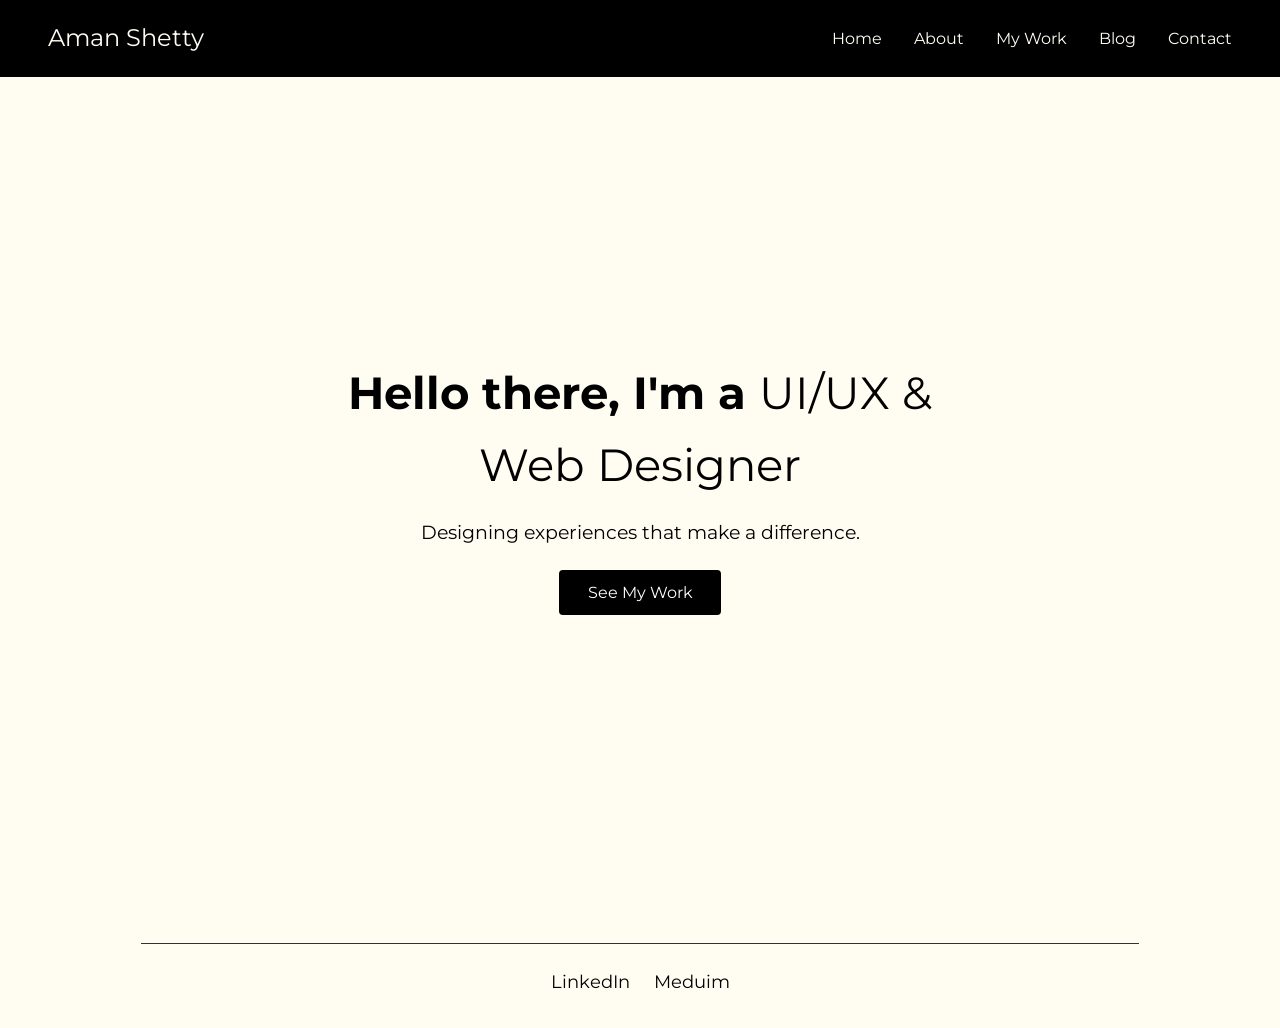
<file: index.html>
<!DOCTYPE html>
<html lang="en">
<head>

    <meta charset="UTF-8">
    <title>Home | Portfolio | UI/UX & Web Designer</title>
    <link rel="stylesheet" href="style.css">
    <link href="https://fonts.googleapis.com/css2?family=Montserrat:wght@400;700&family=Open+Sans:wght@400&display=swap" rel="stylesheet">
</head>
<body>
    <header>
        <nav class="animated-nav">
            <h1 class="logo"><a href="index.html">Aman Shetty</a></h1>
            <ul class="nav-links">
                <li><a href="index.html">Home</a></li>
                <li><a href="about.html">About</a></li>
                <li><a href="portfolio.html">My Work</a></li>
                <li><a href="blog.html">Blog</a></li>
                <li><a href="contact.html">Contact</a></li>
            </ul>
            <div class="hamburger">
                <span class="line"></span>
                <span class="line"></span>
                <span class="line"></span>
            </div>
        </nav>
    </header>

    <section class="hero-section">
        <div class="hero-content">
            <h2>Hello there, I'm a <span class="highlight">UI/UX & Web Designer</span></h2>
            <p>Designing experiences that make a difference.</p>
            <a href="portfolio.html" class="cta">See My Work</a>
        </div>
    </section>

    <footer>
    <div class="footer-line"></div>
    <div class="socials">
        <a href="https://www.linkedin.com/in/aman-shetty-22ba79263/" target="_blank" aria-label="LinkedIn">LinkedIn</a>
        <a href="https://medium.com/@amanshetty0007" target="_blank" aria-label="Meduim">Meduim</a>
    </div>
</footer>


    <script src="script.js"></script>
</body>
</html>
</file>
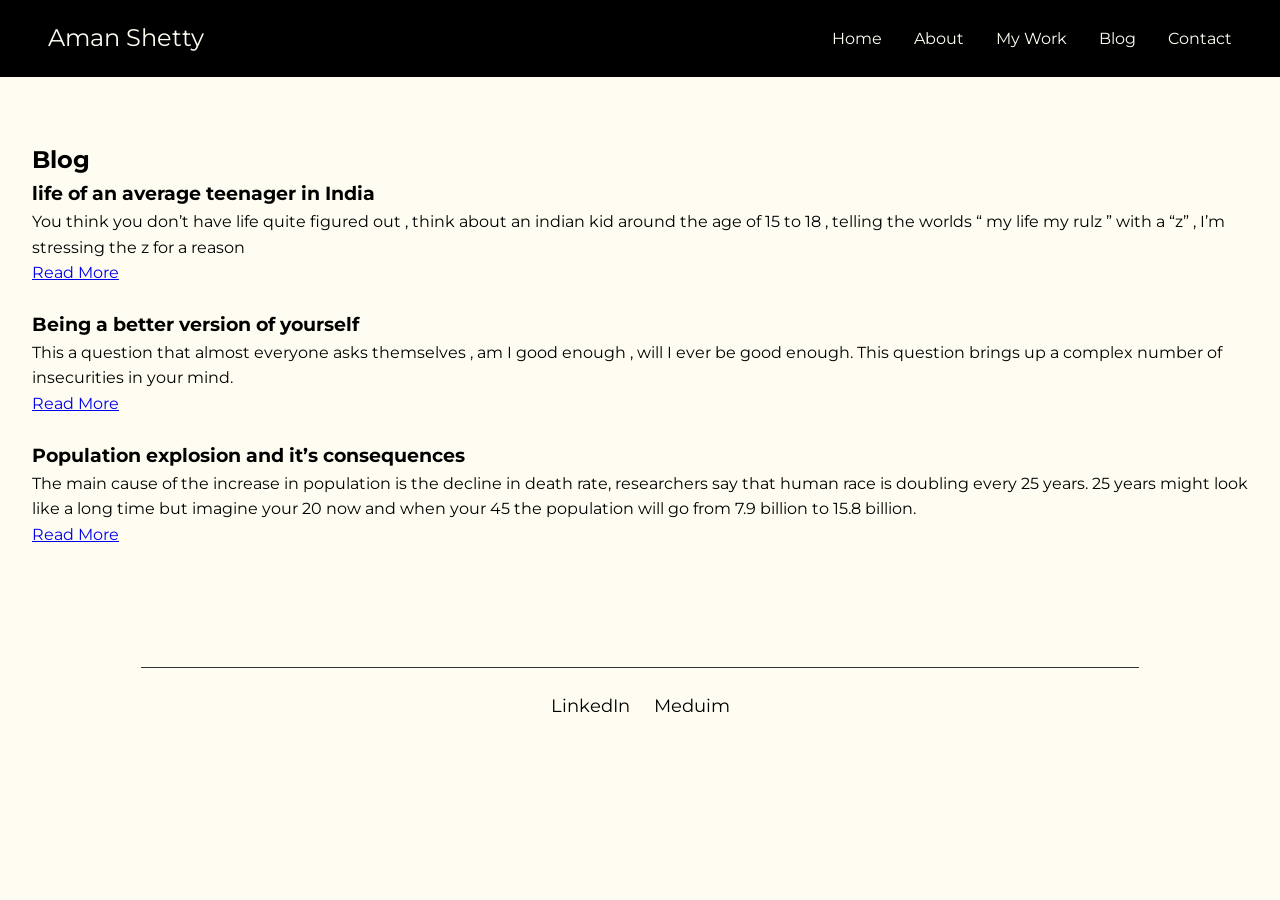
<file: blog.html>
<!DOCTYPE html>
<html lang="en">
<head>
    <meta charset="UTF-8">
    <title>Blog | UI/UX & Graphic Designer</title>
    <link rel="stylesheet" href="style.css">
<link href="https://fonts.googleapis.com/css2?family=Montserrat:wght@400;700&family=Open+Sans:wght@400&display=swap" rel="stylesheet">

</head>
<body>
    <header>
        <nav class="animated-nav">
            <h1 class="logo"><a href="index.html">Aman Shetty</a></h1>
            <ul class="nav-links">
                <li><a href="index.html">Home</a></li>
                <li><a href="about.html">About</a></li>
                <li><a href="portfolio.html">My Work</a></li>
                <li><a href="blog.html">Blog</a></li>
                <li><a href="contact.html">Contact</a></li>
            </ul>
            <div class="hamburger">
                <span class="line"></span>
                <span class="line"></span>
                <span class="line"></span>
            </div>
        </nav>
    </header>

    <section class="blog-section">
        <h2>Blog</h2>
        <div class="posts">
            <div class="post">
                <h3>life of an average teenager in India</h3>
                <p>You think you don’t have life quite figured out , think about an indian kid around the age of 15 to 18 , telling the worlds “ my life my rulz ” with a “z” , I’m stressing the z for a reason</p>
                <a href="https://medium.com/p/4fbe978bbe6" class="read-more">Read More</a>
            </div>
            <div class="post">
                <h3>Being a better version of yourself</h3>
                <p>This a question that almost everyone asks themselves , am I good enough , will I ever be good enough. This question brings up a complex number of insecurities in your mind.</p>
                <a href="https://medium.com/p/f084302d8227" class="read-more">Read More</a>
            </div>
            <div class="post">
                <h3>Population explosion and it’s consequences</h3>
                <p>The main cause of the increase in population is the decline in death rate, researchers say that human race is doubling every 25 years. 25 years might look like a long time but imagine your 20 now and when your 45 the population will go from 7.9 billion to 15.8 billion. </p>
                <a href="https://medium.com/p/17d73e9a3075" class="read-more">Read More</a>
            </div>
        </div>
    </section>

    <footer>
    <div class="footer-line"></div>
    
    <div class="socials">
        <a href="https://www.linkedin.com/in/aman-shetty-22ba79263/" target="_blank" aria-label="LinkedIn">LinkedIn</a>
         <a href="https://medium.com/@amanshetty0007" target="_blank" aria-label="Meduim">Meduim</a>
    </div>
</footer>

    <script src="script.js"></script>
</body>
</html>
</file>
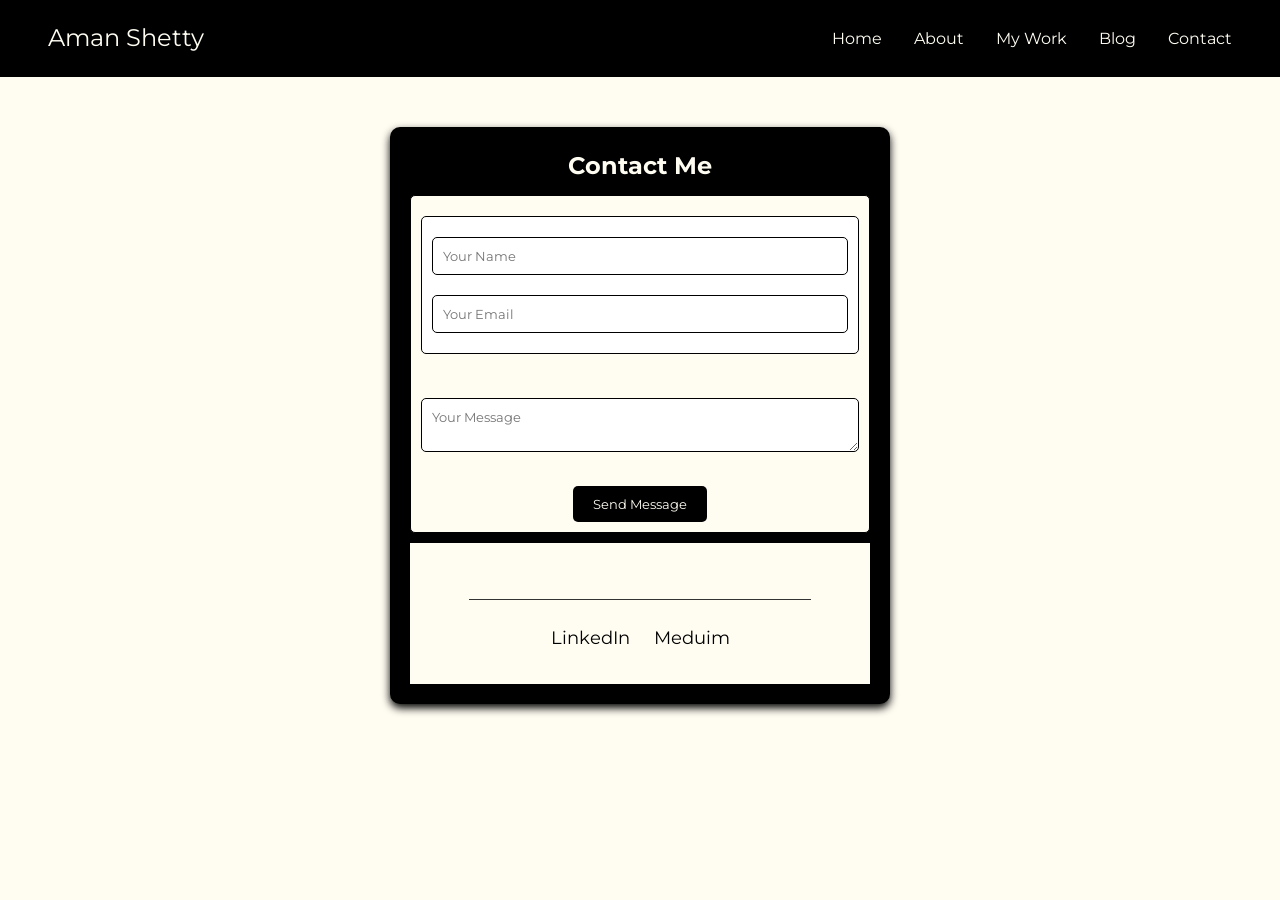
<file: contact.html>
<!DOCTYPE html>
<html lang="en">
<head>
    <meta charset="UTF-8">
    <title>Contact | Portfolio | UI/UX & Graphic Designer</title>
    <link rel="stylesheet" href="style.css">
<link href="https://fonts.googleapis.com/css2?family=Montserrat:wght@400;700&family=Open+Sans:wght@400&display=swap" rel="stylesheet">

</head>
<body>
    <header>
        <nav class="animated-nav">
            <h1 class="logo"><a href="index.html">Aman Shetty</a></h1>
            <ul class="nav-links">
                <li><a href="index.html">Home</a></li>
                <li><a href="about.html">About</a></li>
                <li><a href="portfolio.html">My Work</a></li>
                <li><a href="blog.html">Blog</a></li>
                <li><a href="contact.html">Contact</a></li>
            </ul>
            <div class="hamburger">
                <span class="line"></span>
                <span class="line"></span>
                <span class="line"></span>
            </div>
        </nav>
    </header>

   <div class="contact-container">
  <h2 class="contact-title">Contact Me</h2>
  <form class="contact-form">
    <div class="form-group">
      <input type="text" class="contact-input" placeholder="Your Name" required />
      <input type="email" class="contact-input" placeholder="Your Email" required />
    </div>
    <textarea class="contact-textarea" placeholder="Your Message" required></textarea>
    <button type="submit" class="contact-button">Send Message</button>
  </form>

    <footer>
    <div class="footer-line"></div>
       <div class="socials">
        <a href="https://www.linkedin.com/in/aman-shetty-22ba79263/" target="_blank" aria-label="LinkedIn">LinkedIn</a>
       
        <a href="https://medium.com/@amanshetty0007" target="_blank" aria-label="Meduim">Meduim</a>
    </div>
</footer>


    <script src="script.js"></script>
</body>
</html>
</file>
<file: style.css>
* {
    margin: 0;
    padding: 0;
    box-sizing: border-box;
}

body {
    font-family: 'Montserrat', sans-serif;
    background-color: #fffdf2;
    color: #000000;
    line-height: 1.6;
}


h1, h2, h3, .primary-bold, .contact-title {
    font-family: 'Montserrat', sans-serif;
    font-weight: bold;
}


p, span, .supporting-text, .contact-input,
.contact-textarea, .contact-button {
    font-family: 'Montserrat', sans-serif;
    font-weight: normal;
}



.animated-nav {
    display: flex;
    justify-content: space-between;
    align-items: center;
    padding: 1.2rem 3rem;
    background-color: #000000;
    transition: background 0.2s;
}

.logo a {
    color: #fffdf2;
    text-decoration: none;
    font-size: 1.5rem;
    font-weight: normal;
}

.nav-links {
    list-style: none;
    display: flex;
    gap: 2rem;
}

.nav-links li a {
    color: #fffdf2;
    text-decoration: none;
    position: relative;
    transition: color 0.3s, transform 0.3s;
}

.nav-links li a::after {
    content: '';
    width: 0;
    height: 2px;
    background: #00E676;
    position: absolute;
    left: 0;
    bottom: -4px;
    transition: width 0.3s;
}

.nav-links li a:hover {
    color: #00E676;
    transform: scale(1.1);
}

.nav-links li a:hover::after {
    width: 100%;
}


.hamburger {
    display: none;
    flex-direction: column;
    cursor: pointer;
}

.hamburger .line {
    width: 25px;
    height: 3px;
    background: #000000;
    margin: 3px 0;
}


.hero-section {
    display: flex;
    justify-content: center;
    align-items: center;
    height: 90vh;
    background: #fffdf2;
    padding: 0 2rem;
    text-align: center;
    animation: fadeIn 1s;
}

.hero-content {
    max-width: 700px;
    color: #000000;
}

.hero-content h2 {
    font-size: 2.8rem;
    margin-bottom: 1rem;
    color: #000000;
}

.hero-content .highlight {
    color: #000000;
}

.hero-content p {
    font-size: 1.2rem;
    margin-bottom: 2rem;
}

.cta {
    padding: 0.8rem 1.8rem;
    background: #000000;
    color: #fff;
    text-decoration: none;
    border-radius: 4px;
    transition: background 0.3s;
}

.cta:hover {
    background: #00E676;
}


.portfolio-section, .contact-section {
    background-color: #fffdf2;
    padding: 4rem 2rem;
    max-width: 1300px;
    margin: auto;
    animation: slideIn 1.5s ease-out;
}

.projects, .posts, .contact-form {
    background-color: #fffdf2;
    display: flex;
    flex-wrap: wrap;
    gap: 1.5rem;
    justify-content: center;
}


@keyframes slideIn {
    0% {
        transform: translateY(30px);
        opacity: 0;
    }
    100% {
        transform: translateY(0);
        opacity: 1;
    }
}

@keyframes fadeIn {
    0% {
        opacity: 0;
    }
    100% {
        opacity: 1;
    }
}

/* Responsive */
@media (max-width: 768px) {
    .hamburger {
        display: flex;
    }
    
    .nav-links {
        display: none;
        position: absolute;
        top: 100%;
        right: 0;
        width: 100%;
        flex-direction: column;
        background: #fffdf2;
        padding: 1rem 0;
    }

    .nav-links.active {
        display: flex;
    }
}
/* Scroll-triggered Fade In */
.fade-in {
    opacity: 0;
    transform: translateY(30px);
    transition: all 0.6s ease-out;
}

.fade-in.active {
    opacity: 1;
    transform: translateY(0);
}
footer {
    background: #fffdf2; 
    color: #000000; 
    padding: 2rem 1rem; 
    text-align: center;
    position: relative;
}

footer p {
    margin: 0;
    font-size: 0.9rem;
}

footer .socials {
    margin-top: 1rem;
    display: flex;
    justify-content: center;
    gap: 1.5rem;
}

footer .socials a {
    color: #000000; 
    text-decoration: none;
    font-size: 1.1rem;
    transition: color 0.3s, transform 0.3s;
}

footer .socials a:hover {
    color: #00E676;
    transform: scale(1.1);
}


.footer-line {
    width: 80%;
    margin: 1.5rem auto;
    border-bottom: 1px solid #333333; 
    animation: widthExpand 1.5s ease-out forwards;
}

@keyframes widthExpand {
    0% {
        width: 0;
    }
    100% {
        width: 80%;
    }
}

.project img {
    width: 10%; 
    border-radius: 8px; 
    transition: transform 0.3s; 
}

.project img:hover {
    transform: scale(1.05); 
}
.projects {
    display: flex;
    justify-content: space-between;
    gap: 10px; 
    padding: 40px 5%;
    overflow-x: auto; 
    scroll-snap-type: x mandatory; 
}

.project-box {
    background: white;
    border-radius: 8px;
    box-shadow: 0 4px 15px rgba(0, 0, 0, 0.1); 
    overflow: hidden;
    width: 250px; 
    min-width: 250px; 
    flex: 0 0 auto; 
    transition: all 0.5s ease; 
    display: flex;
    flex-direction: column; 
}

.project-box.expanded {
    width: 100%; 
    flex-basis: 100%;
    max-height: none; 
}

.project-image-wrapper {
    display: none; 
}

.project-box.expanded .project-image-wrapper {
    display: block; 
}

.project-image-wrapper img {
    width: 100%; 
    height: auto;
    border-radius: 8px 8px 0 0; 
}

.project-content {
    padding: 15px;
}

.project-content h3 {
    font-size: 1.5em;
    margin: 0;
    color: #000000;
}

.project-content p {
    font-size: 1em;
    color: #000000;
    margin: 10px 0 0;
}

.hidden-content {
    display: none; 
    padding: 15px;
    opacity: 0;
    transition: opacity 0.3s ease;
}

.project-box.expanded .hidden-content {
    display: block;
    opacity: 1;
}

.hidden-content p {
    font-size: 1.2em;
    color: #000000;
}

.hidden-content img {
    width: 70%; 
    margin: 15px auto; 
    display: block;
    border-radius: 15px; 
}

.project-box:not(.expanded) {
    cursor: pointer;
}

.project-box:not(.expanded) .hidden-content {
    display: none;
}

.projects.hidden .project-box:not(.expanded) {
    opacity: 0;
    pointer-events: none;
    transition: opacity 0.3s ease;
}

/* Animation Styles */
.project-box {
    transition: transform 0.5s ease, width 0.5s ease, opacity 0.5s ease;
}

.project-box.expanded {
    transform: scale(1.05); 
}

.project-box:not(.expanded):hover {
    transform: scale(1.02); 
}

/* Other Utility Styles */
@media screen and (max-width: 768px) {
    .projects {
        flex-direction: column; 
    }

    .project-box {
        width: 100%; 
        min-width: initial; 
    }
}

.contact-container {
    background-color: #000000; 
    padding: 20px; 
    border-radius: 10px; 
    box-shadow: 0 4px 8px rgb(0, 0, 0); 
    max-width: 500px; 
    margin: 50px auto; 
    text-align: center; 
  }
  
  .contact-title {
    color: #fffdf2; 
}
  
  .contact-form {
    width: 100%;
    padding: 10px;
    margin: 10px 0;
    border: 1px solid #000000;
    border-radius: 5px;
    background-color: #fffdf2;
    color: #ffffff;
  }
  
  .form-group {
    width: 100%;
    padding: 10px;
    margin: 10px 0;
    border: 1px solid #000000;
    border-radius: 5px;
    background-color: #ffffff;
    color: #ffffff;
  }
  
  .contact-input,
  .contact-textarea {
    width: 100%;
    padding: 10px;
    margin: 10px 0;
    border: 1px solid #000000;
    border-radius: 5px;
    background-color: #ffffff;
    color: #000000;
  }
  
  .contact-input:focus,
  .contact-textarea:focus {
    outline: none;
    border-color: #000000;
    box-shadow: 0 0 8px rgba(0, 0, 0, 0.4);
  }
  
  .contact-textarea {
    width: 100%;
    padding: 10px;
    margin: 10px 0;
    border: 1px solid #000000;
    border-radius: 5px;
    background-color: #ffffff;
    color: #000000;
  }
  
  .contact-button {
    background-color: #000000;
    color: #fffdf2;
    border: none;
    padding: 10px 20px;
    border-radius: 5px;
    cursor: pointer;
    transition: background-color 0.3s ease;
  }
  
  .contact-button:hover {
    background-color: #00E676;
  }
  
  .social-links {
    text-align: center;
    margin-top: 20px;
  }
  
  .social-link {
    margin: 0 10px;
    color: #00E676;
    font-size: 1rem;
    text-decoration: none;
    transition: color 0.3s ease;
  }
  
  .social-link i {
    margin-right: 6px;
  }
  
  .social-link:hover {
    color: #00E676;
  }
  
  @media (max-width: 768px) {
    .form-group {
      flex-direction: column;
    }
  
    .contact-input {
      margin-bottom: 15px;
    }
  }
  img {
    width: 200px; 
    border-radius: 15px; 
    margin: 10px; 
}
.profile-image {
    width: 200px;
    border-radius: 15px;
    margin: 40px;
}
.blog-section{
    background-color: #fffdf2;
    padding: 4rem 2rem;
    max-width: 1300px;
    margin: auto;
    animation: slideIn 1.5s ease-out;
}
.about-text {
    flex: 1;
    color: #000000;
}
.about-section {
    display: flex;
    flex-direction: column;
    text-align: center;
    align-items: center;
    padding: 60px 20px;
}

.profile-image {
    max-width: 200px;
    border-radius: 5%;
    margin-bottom: 20px;
}

.about-text {
    max-width: 800px;
    text-align: center;
    padding: 20px;
    font-size: 18px;
}

.about-text p {
    margin-bottom: 15px;
}
</file>
